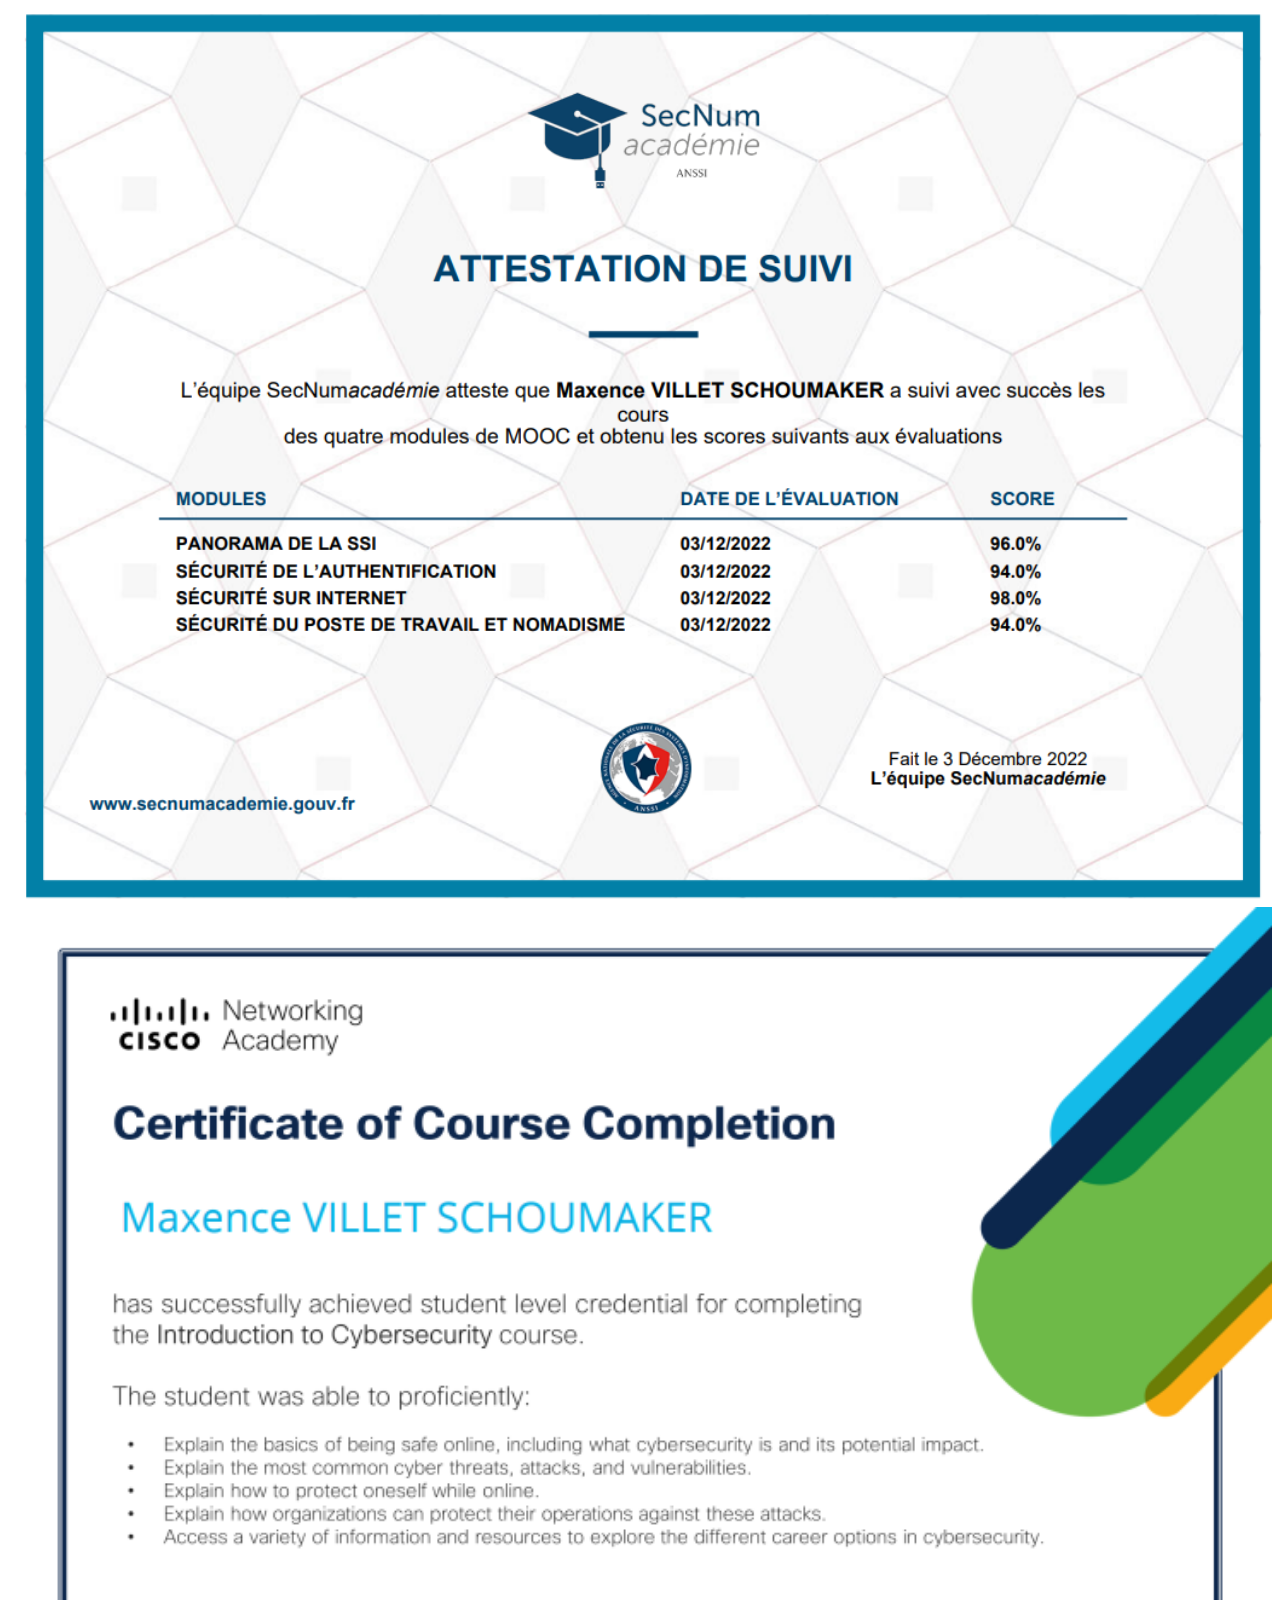
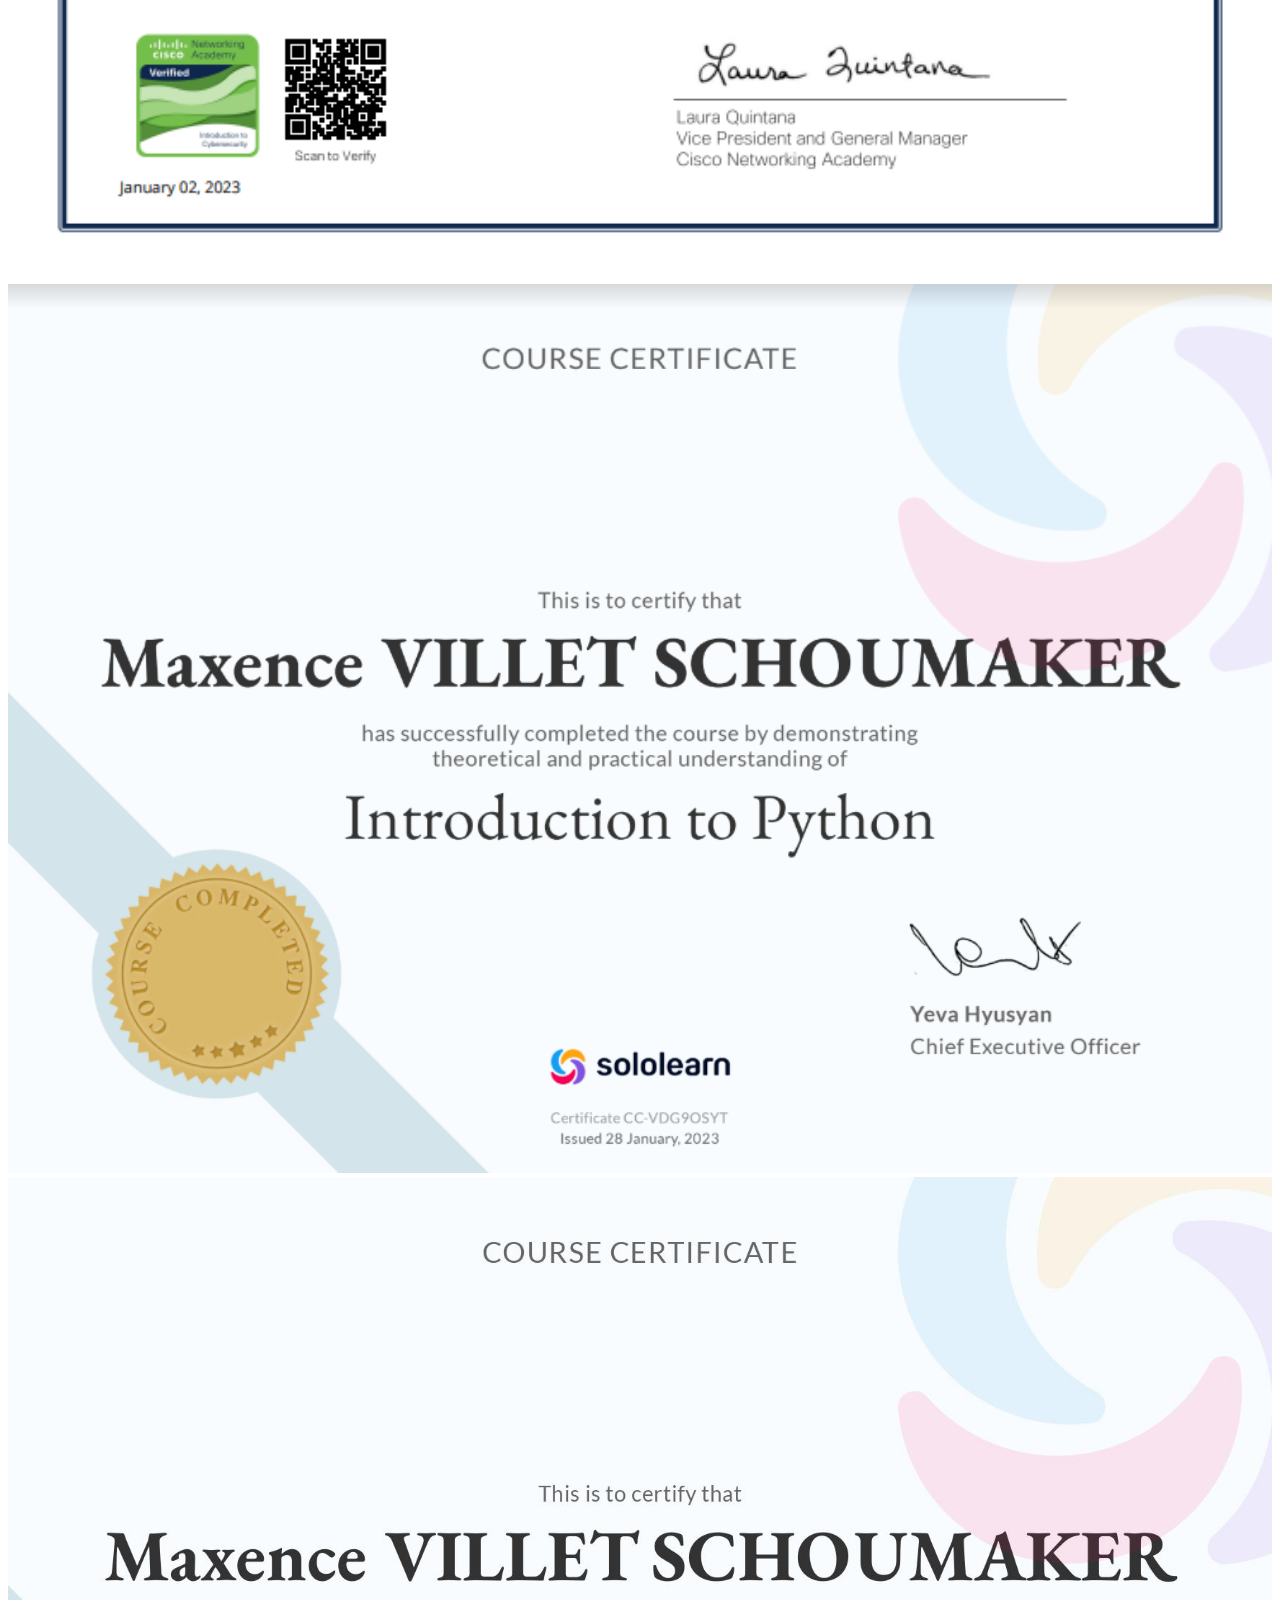
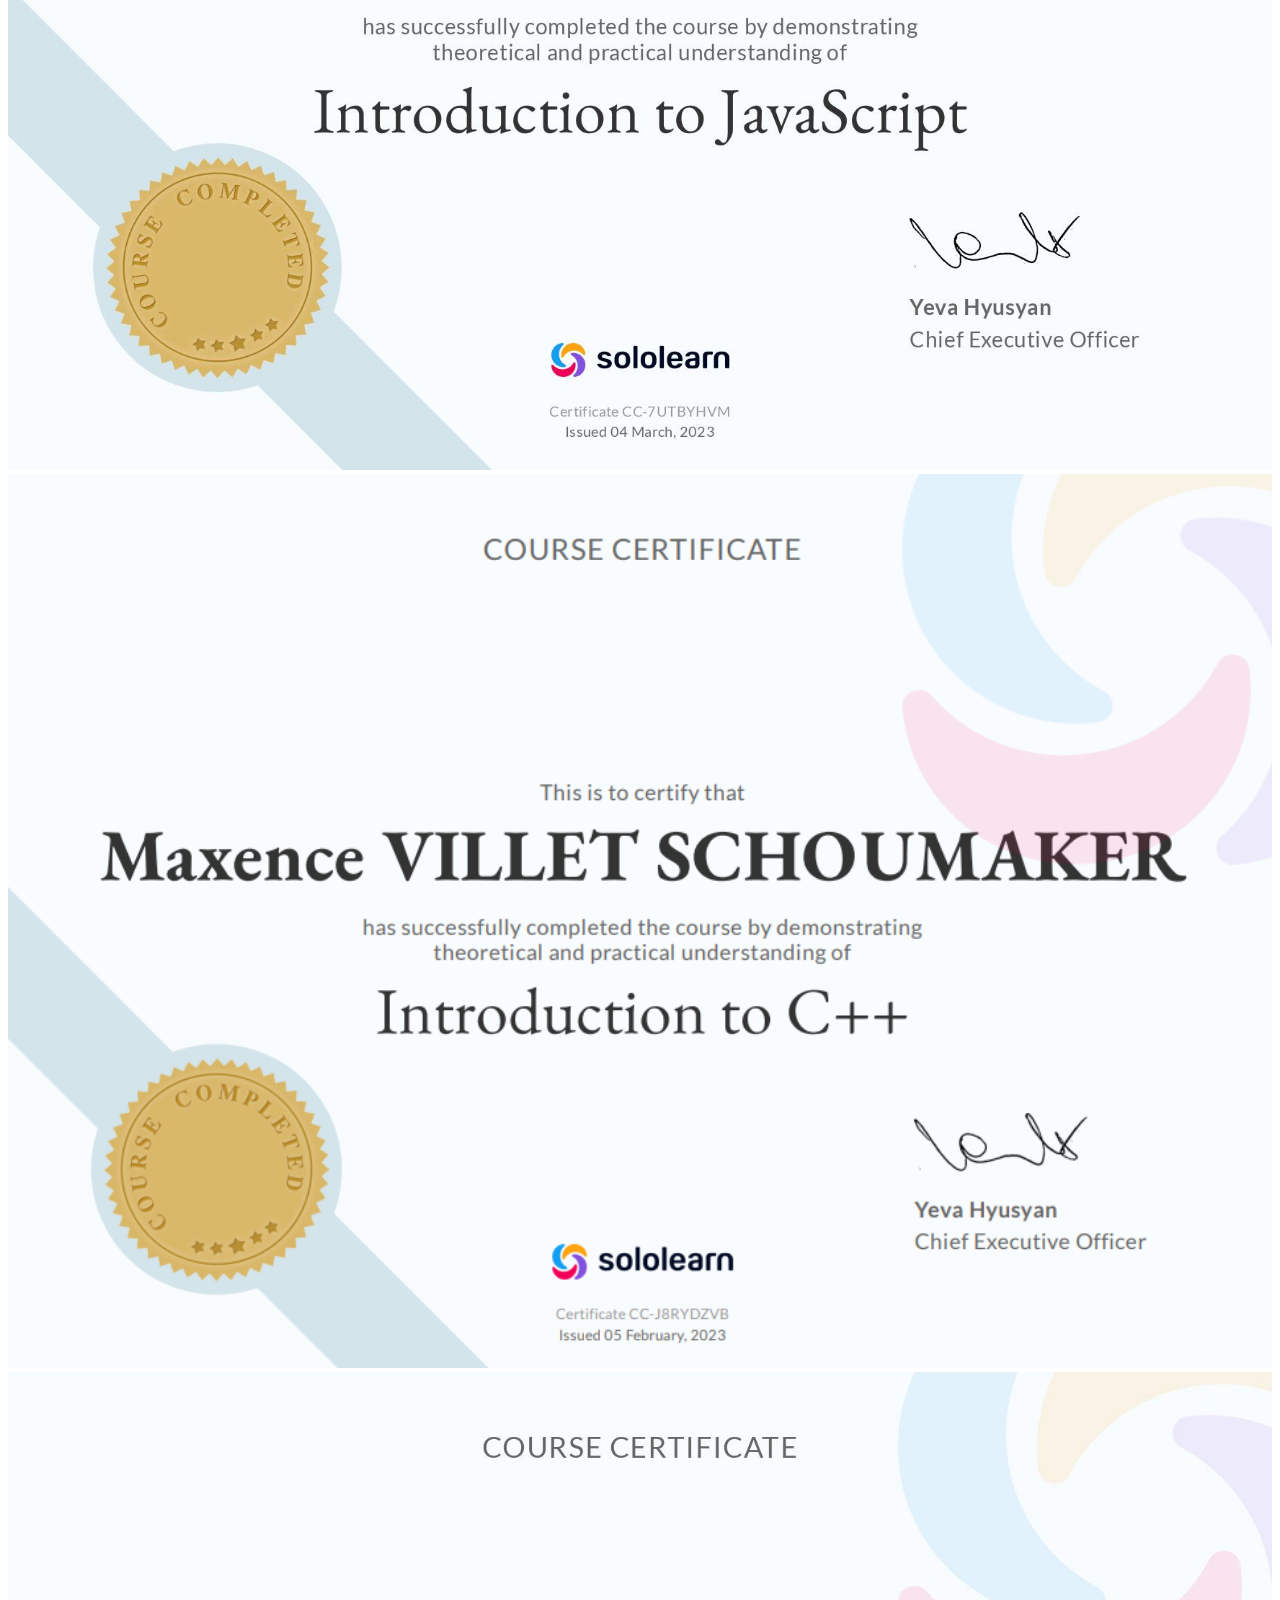
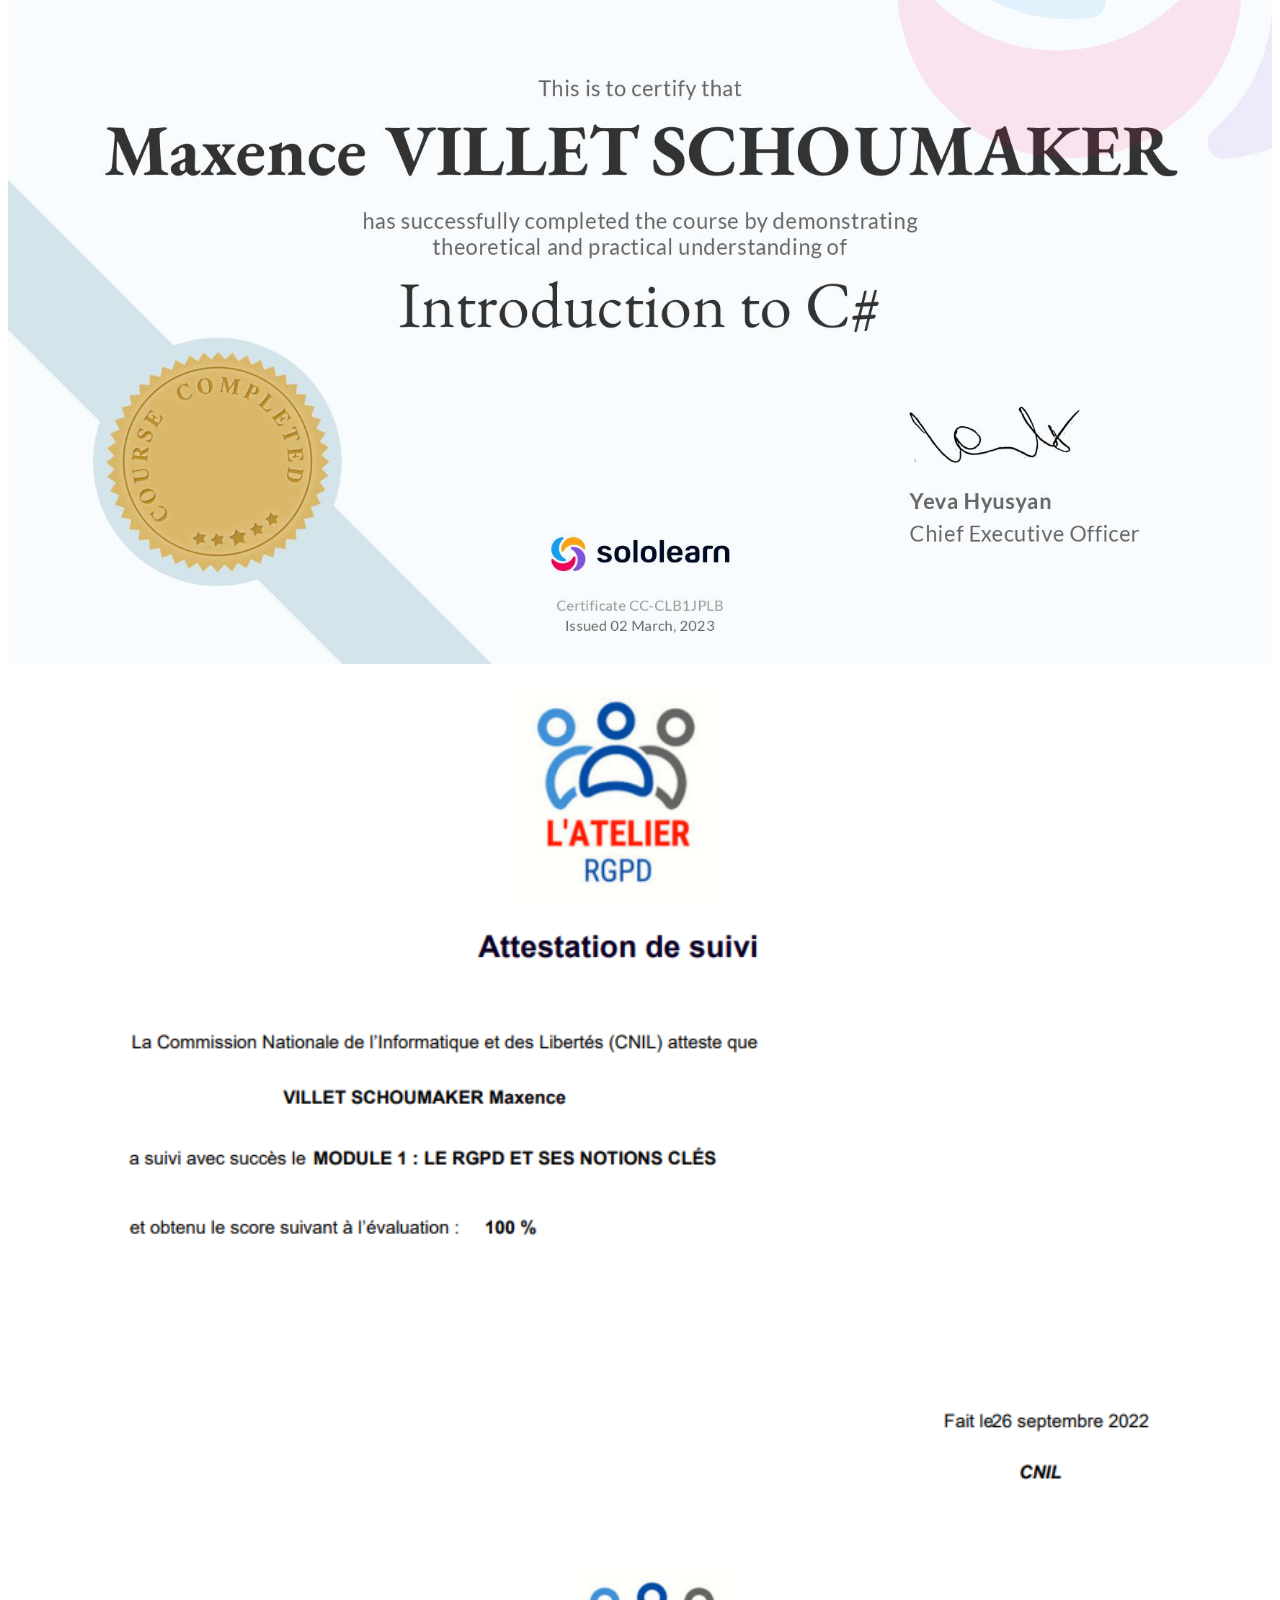
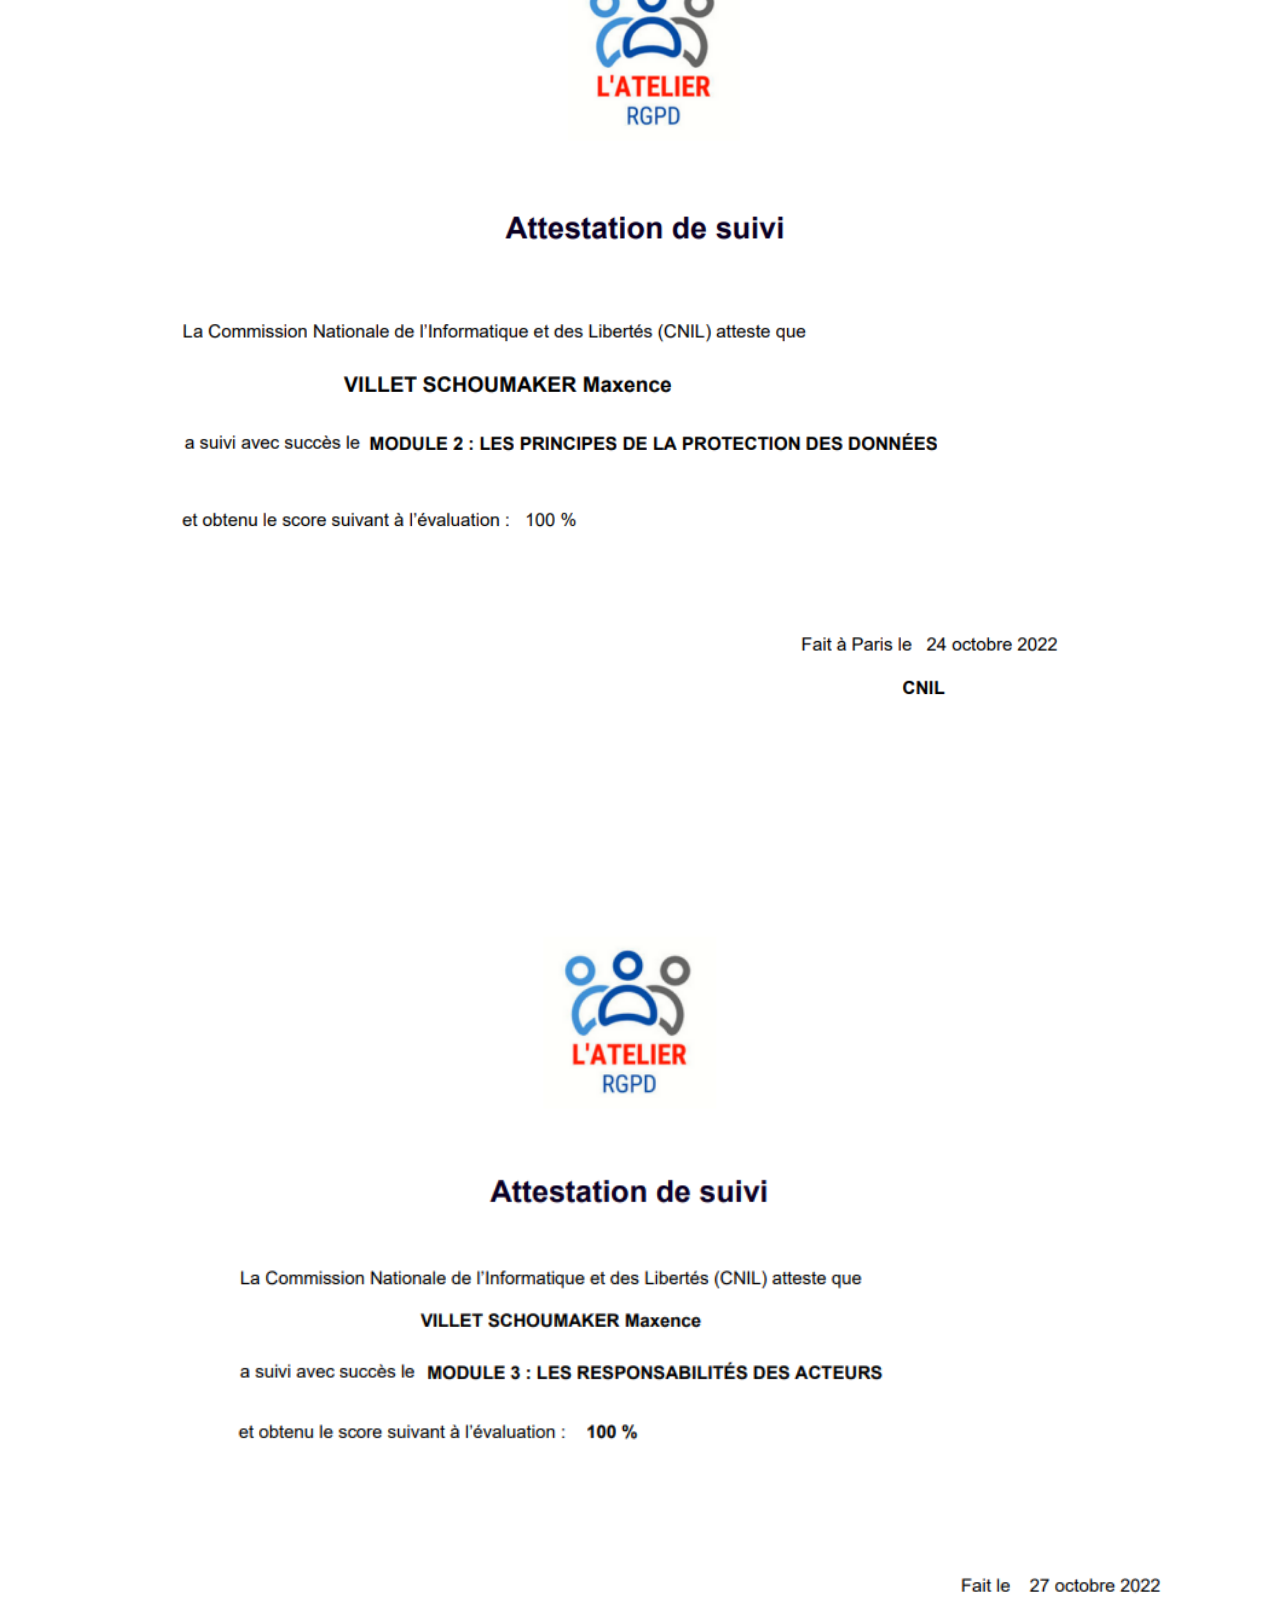
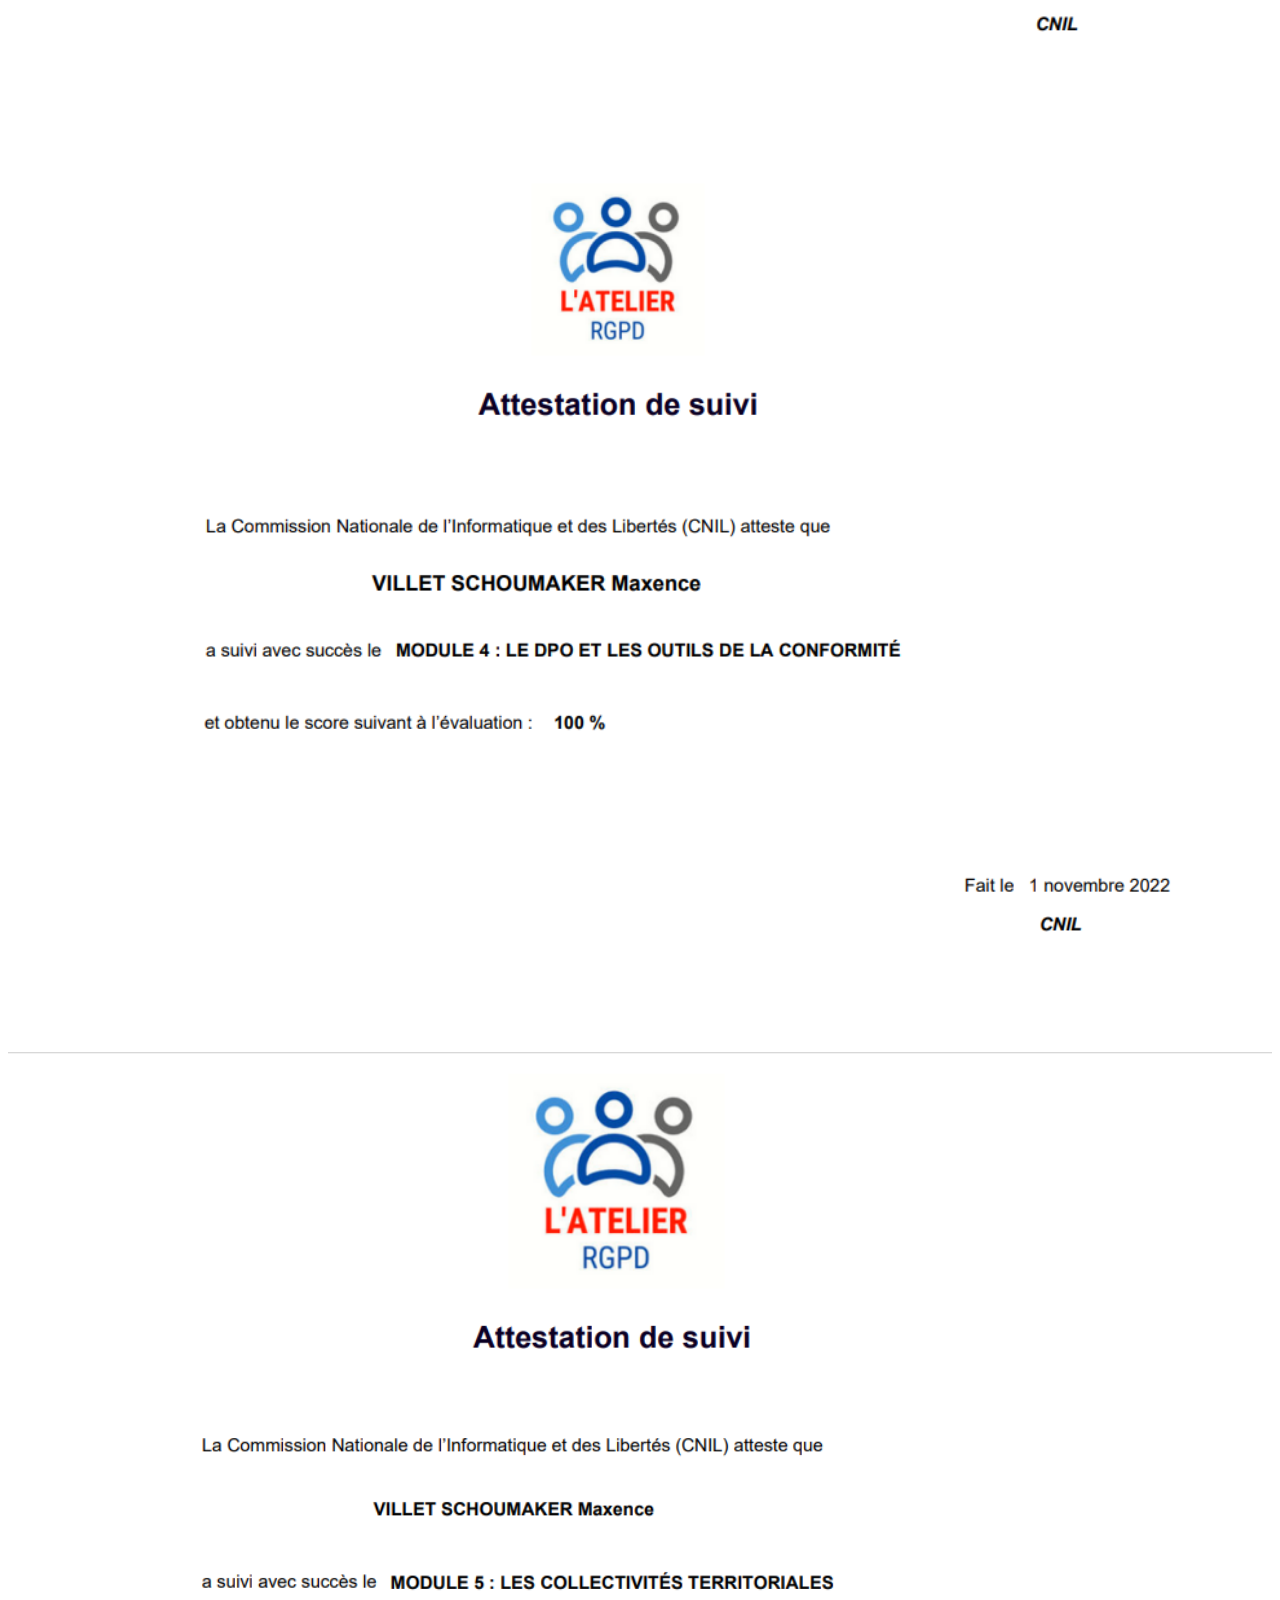
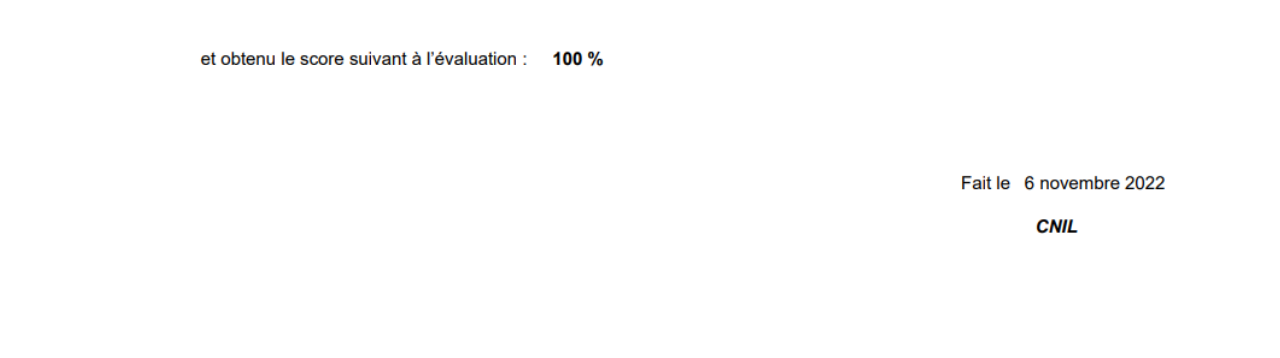
<file: html/certificate.html>
<!DOCTYPE html>
<html lang="en">
<head>
    <meta charset="UTF-8">
    <title>Certificate</title>
</head>
<body>
    <div>
        <img src="../assets/certificate/ansii.png" alt="ansii" width="100%">
        <img src="../assets/certificate/cisco.png" alt="cisco" width="100%">
        <img src="../assets/certificate/intro_python.png" alt="Python Sololearn" width="100%">
        <img src="../assets/certificate/certif_JS.jpg" alt="JavaScript Sololearn" width="100%">
        <img src="../assets/certificate/certif_c++.png" alt="C++ Sololearn" width="100%">
        <img src="../assets/certificate/Csharp Certificate.png" alt="Csharp Sololearn" width="100%">
        <img src="../assets/certificate/cnil_mod1.png" alt="RGPD Module 1" width="100%">
        <img src="../assets/certificate/cnil_mod2.png" alt="RGPD Module 2" width="100%">
        <img src="../assets/certificate/cnil_Mod3.png" alt="RGPD Module 3" width="100%">
        <img src="../assets/certificate/cnil_Mod4.png" alt="RGPD Module 4" width="100%">
        <img src="../assets/certificate/cnill_Mod5.png" alt="RGPD Module 5" width="100%">


    </div>
</body>
</html>
</file>
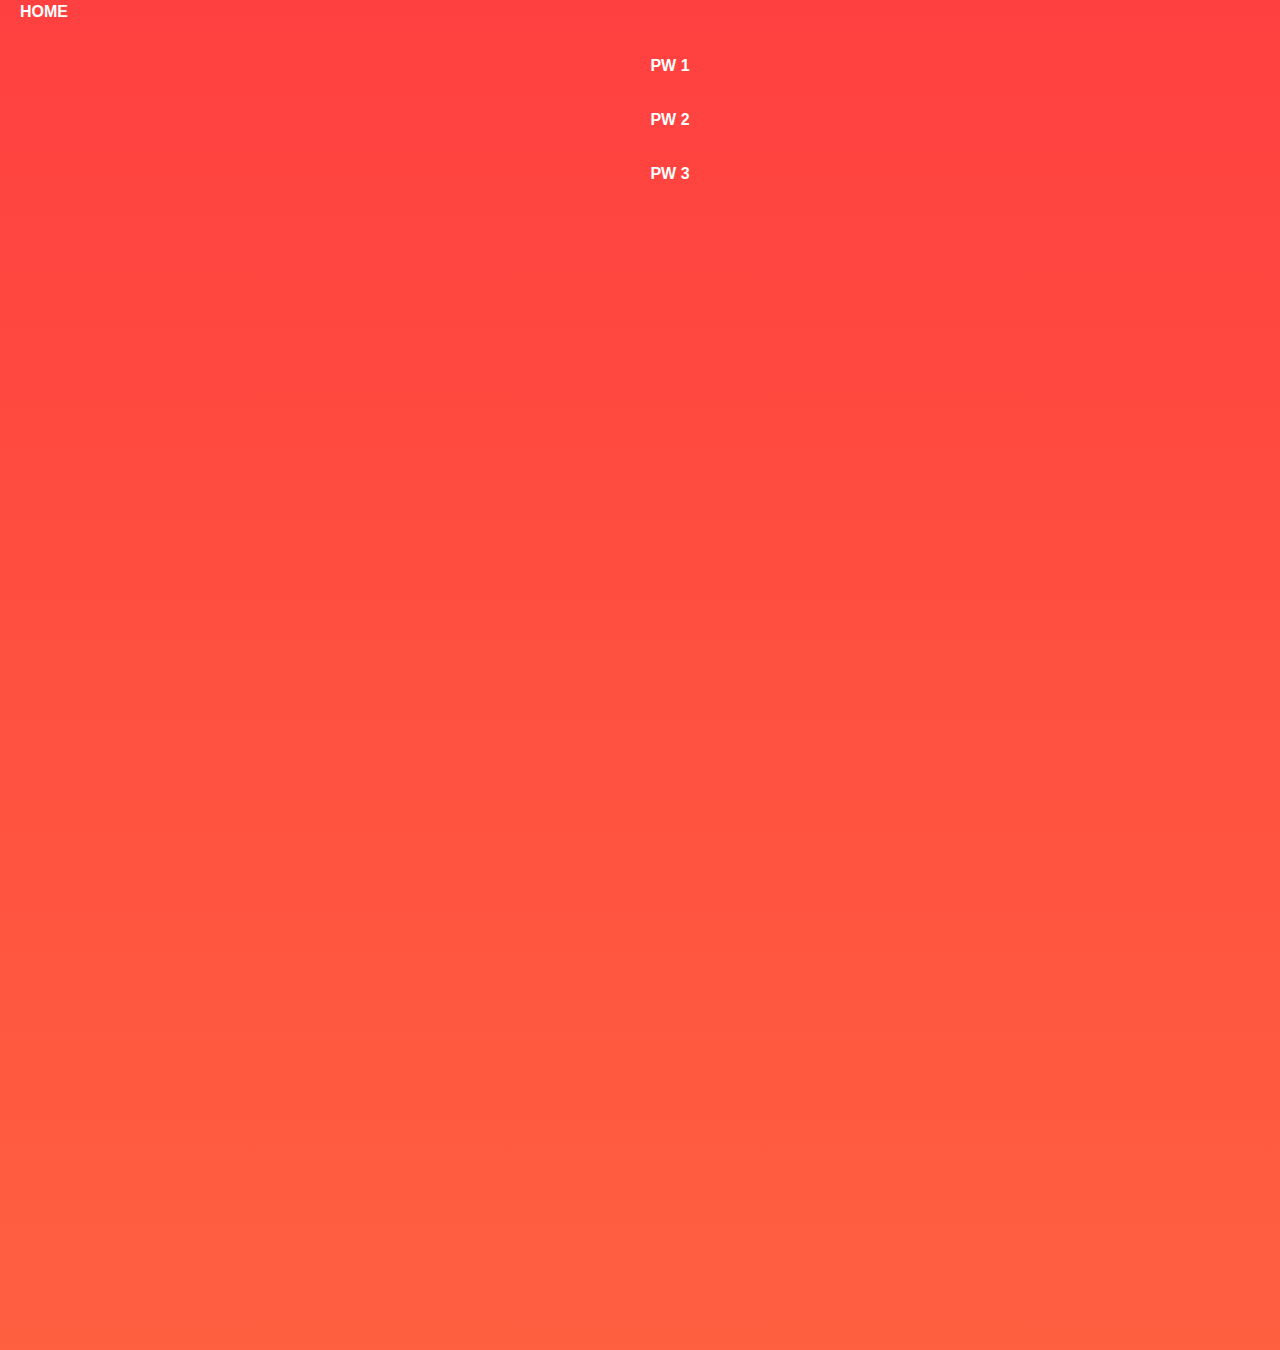
<file: html/ppe.html>
<!DOCTYPE html>
<html lang="en">
<head>
    <meta charset="UTF-8">
    <link rel="stylesheet" href="../css/bootstrap.min.css">
    <link rel="stylesheet" href="../css/pw.css">
    <title>Document</title>
</head>
<body>
    <div><a href="../index.html">HOME</a></div>
    <div class="container-fluid">
        <ul>
            <center>
                <li><a href="https://ma902.github.io/portfolio_PPE1/" target="_blank">PW 1</a></li>
                <li><a href="https://ma902.github.io/PPE2/factureV1.html" target="_blank">PW 2</a></li>
                <li><a href="https://ma902.github.io/cours/SLAM/PPE3.pdf" target="_blank">PW 3</a></li>
            </center>
        </ul>
        </div>
    </div>
</body>
</html>
</file>
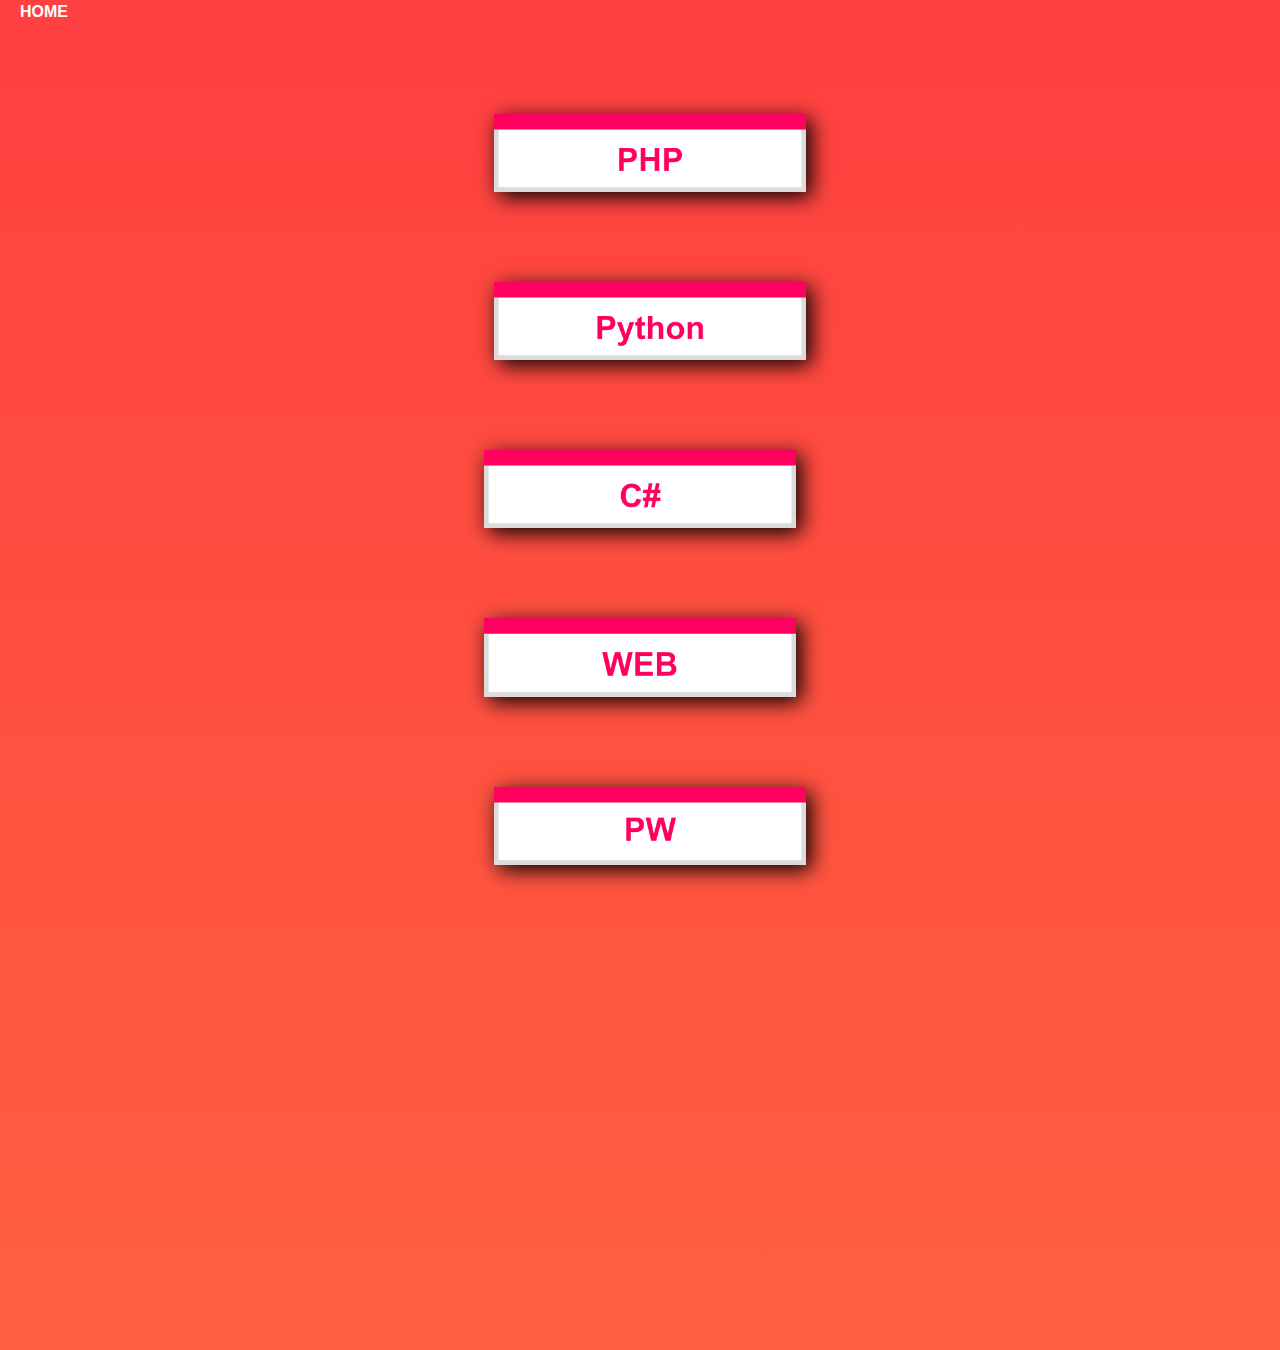
<file: html/professional.html>
<!DOCTYPE html>
<html lang="en">
<head>
    <meta charset="UTF-8">
    <link rel="stylesheet" href="../css/bootstrap.min.css">
    <link rel="stylesheet" href="../css/professional.css">
    <title>Document</title>
</head>
<body>
    <div><a href="../index.html">HOME</a></div>
    <div class="container-fluid">
        <div class="row">
            <center>
                <div class="col-xl-12">
                    <a href="http://phpprojectmaxenceportfolio.infinityfreeapp.com/"><img src="../assets/btn php.png" alt="btn php" width="25%"></a>
                </div>
                <div class="col-xl-12"><a href="https://github.com/Ma902/python-course" target="_blank"><img src="../assets/btn python.png" alt="btn python" width="25%"></a></div>
                <div class="col-xl-12"><img src="../assets/btn csharp.png" alt="btn csharp" width="25%"></div>
                <div class="col-xl-12"><img src="../assets/btn web.png" alt="btn html" width="25%"></div>
                <div class="col-xl-12"><a href="ppe.html"><img src="../assets/btn pw.png" alt="btn pw" width="25%"></a></div>
            </center>
        </div>
    </div>
</body>
</html>
</file>
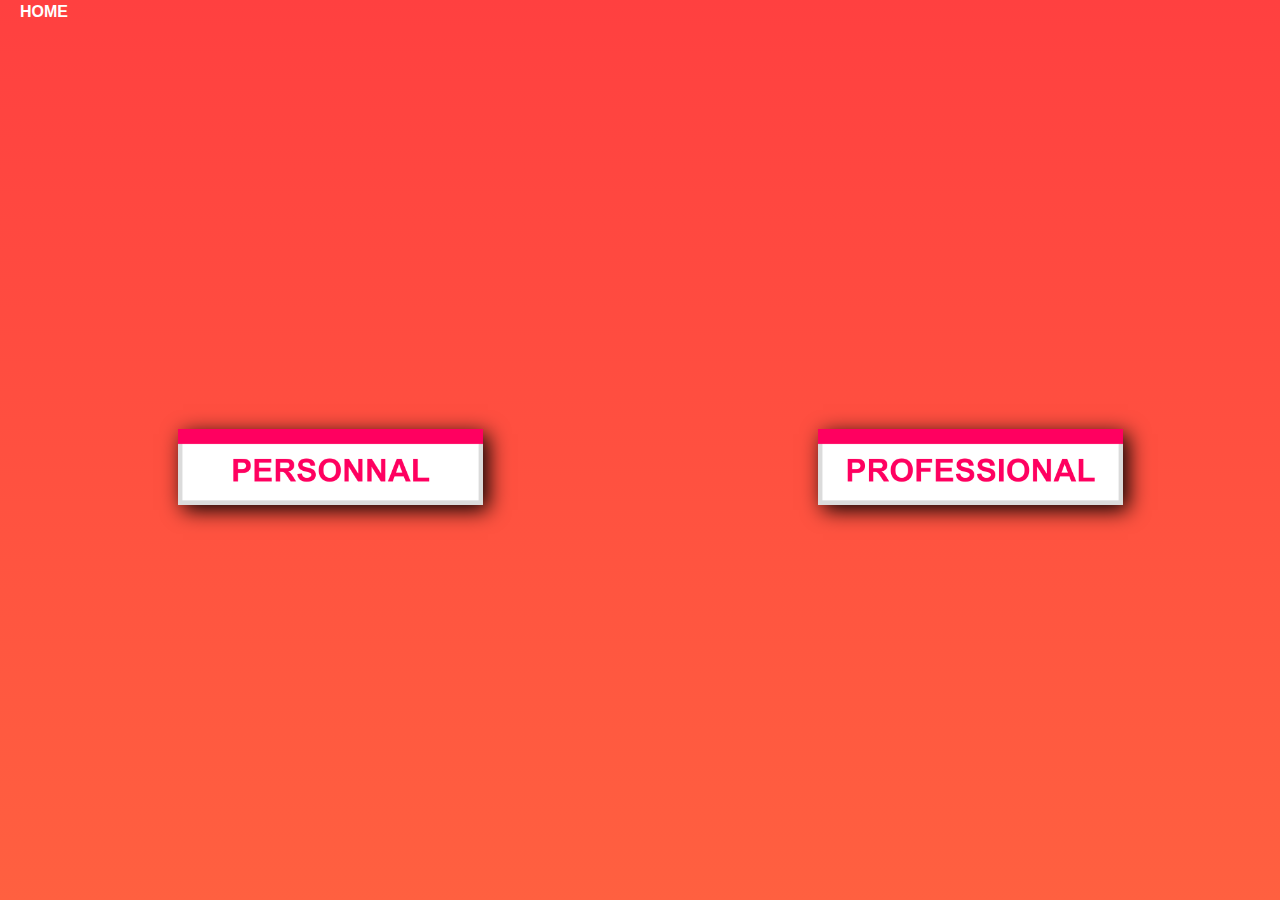
<file: html/project.html>
<!DOCTYPE html>
<html lang="en">
<head>
    <meta charset="UTF-8">
    <title>Project</title>
    <link rel="stylesheet" href="../css/bootstrap.min.css">
    <link rel="stylesheet" href="../css/project.css">
</head>
<body>
    <a href="../index.html">HOME</a>
    <div class="container-fluid">
        <div class="row">
            <div class="col-xl-6">
                <center><a href="#"><img src="../assets/btn perso.png" alt="btn perso" width="50%"></a></center>
            </div>
            <div class="col-xl-6">
                <center><a href="professional.html"><img src="../assets/btn pro.png" alt="btn pro" width="50%"></a></center>
            </div>
        </div>
    </div>
</body>
</html>
</file>
<file: css/pw.css>
body{
    margin: 0;
    padding: 0;
    background: linear-gradient(#FF4040, #FF6040);
    height: 150vh;
    
}

.col-xl-12{
    margin-top: 90px;
}

img{
    box-shadow: #000 5px 5px 20px;
}

img:hover{
    width: 30%;
}


a{
    color: #fff;
    margin-left: 20px;
    font-weight: bold;
    text-decoration: none;

}


a:hover{
    color: #DADADA;
    text-decoration: none;

}

li{
    margin-top: 30px;
}
ul{
    list-style: none;
}
</file>
<file: css/professional.css>
body{
    margin: 0;
    padding: 0;
    background: linear-gradient(#FF4040, #FF6040);
    height: 150vh;
    
}

.col-xl-12{
    margin-top: 90px;
}

img{
    box-shadow: #000 5px 5px 20px;
}

img:hover{
    width: 30%;
}


a{
    color: #fff;
    margin-left: 20px;
    font-weight: bold;
    text-decoration: none;

}


a:hover{
    color: #DADADA;
    text-decoration: none;

}
</file>
<file: css/project.css>
body{
    margin: 0;
    padding: 0;
    background: linear-gradient(#FF4040, #FF6040);
    height: 100vh;
    
}

.col-xl-6{
    margin-top: 45vh;
}


img{
    box-shadow: #000 5px 5px 20px;
}

img:hover{
    width: 55%;
}


a{
    color: #fff;
    margin-left: 20px;
    font-weight: bold;
    text-decoration: none;

}


a:hover{
    color: #DADADA;
    text-decoration: none;

}
</file>
